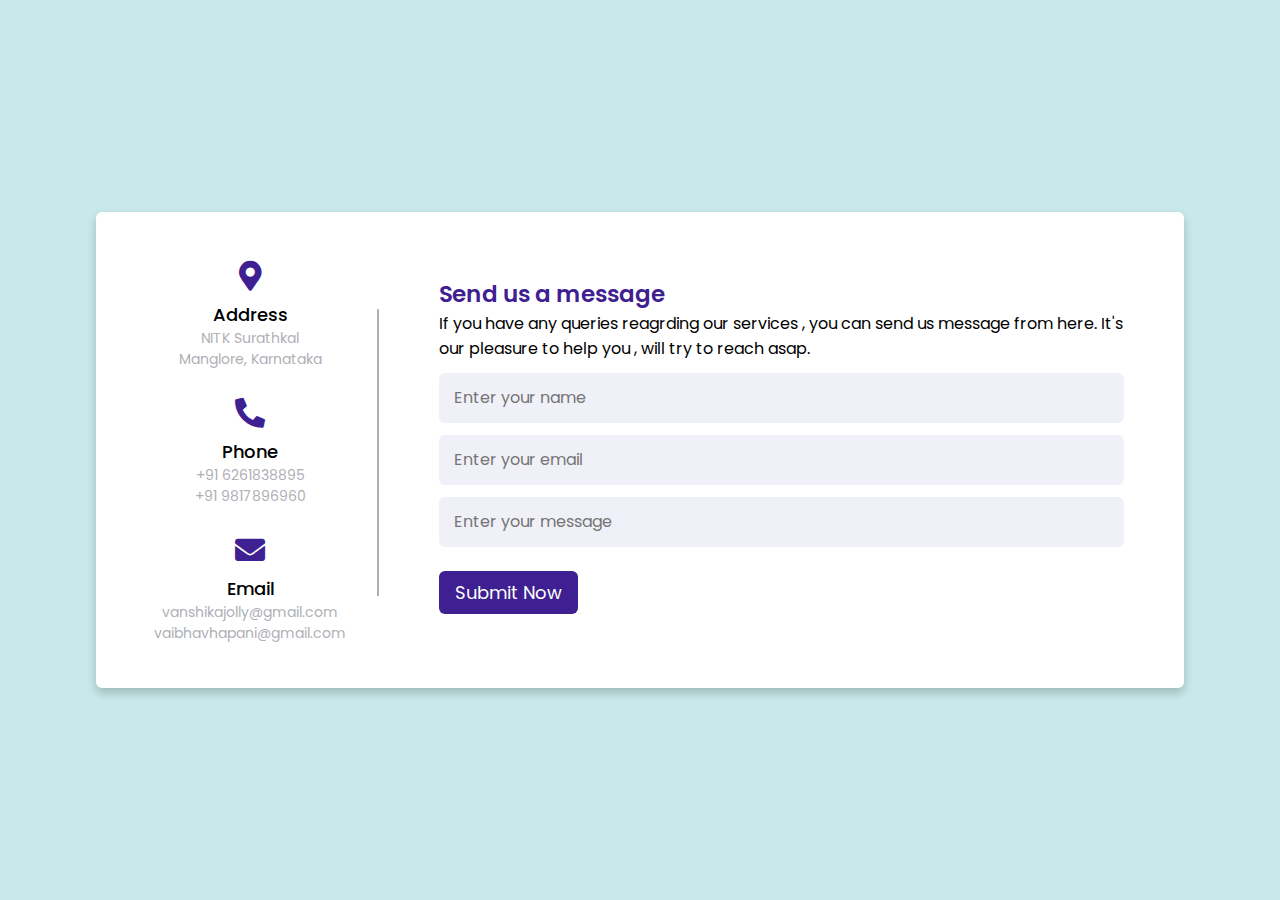
<file: contact.html>
<!DOCTYPE html>
<html lang="en" dir="ltr">
  <head>
    <meta charset="UTF-8">
    <title> Contact Us Form</title>
    <link rel="stylesheet" href="contact.css">
    <link rel="stylesheet" href="https://cdnjs.cloudflare.com/ajax/libs/font-awesome/5.15.2/css/all.min.css"/>
     <meta name="viewport" content="width=device-width, initial-scale=1.0">
   </head>
<body>
  <div class="container">
    <div class="content">
      <div class="left-side">
        <div class="address details">
          <i class="fas fa-map-marker-alt"></i>
          <div class="topic">Address</div>
          <div class="text-one">NITK Surathkal</div>
          <div class="text-two">Manglore, Karnataka</div>
        </div>
        <div class="phone details">
          <i class="fas fa-phone-alt"></i>
          <div class="topic">Phone</div>
          <div class="text-one">+91 6261838895</div>
          <div class="text-two">+91 9817896960</div>
        </div>
        <div class="email details">
          <i class="fas fa-envelope"></i>
          <div class="topic">Email</div>
          <div class="text-one">vanshikajolly@gmail.com</div>
          <div class="text-two">vaibhavhapani@gmail.com</div>
        </div>
      </div>
      <div class="right-side">
        <div class="topic-text">Send us a message</div>
        <p>If you have any queries reagrding our services , you can send us message from here. It's our pleasure to help you , will try to reach asap.</p>
      <form action="#">
        <div class="input-box">
          <input type="text" placeholder="Enter your name">
        </div>
        <div class="input-box">
          <input type="text" placeholder="Enter your email">
        </div>
        <div class="input-box">
          <input type="text" placeholder="Enter your message">
        </div>
        <div class="button">
          <input type="button" value="Submit Now" >
        </div>
      </form>
    </div>
    </div>
  </div>
</body>
</html>
</file>
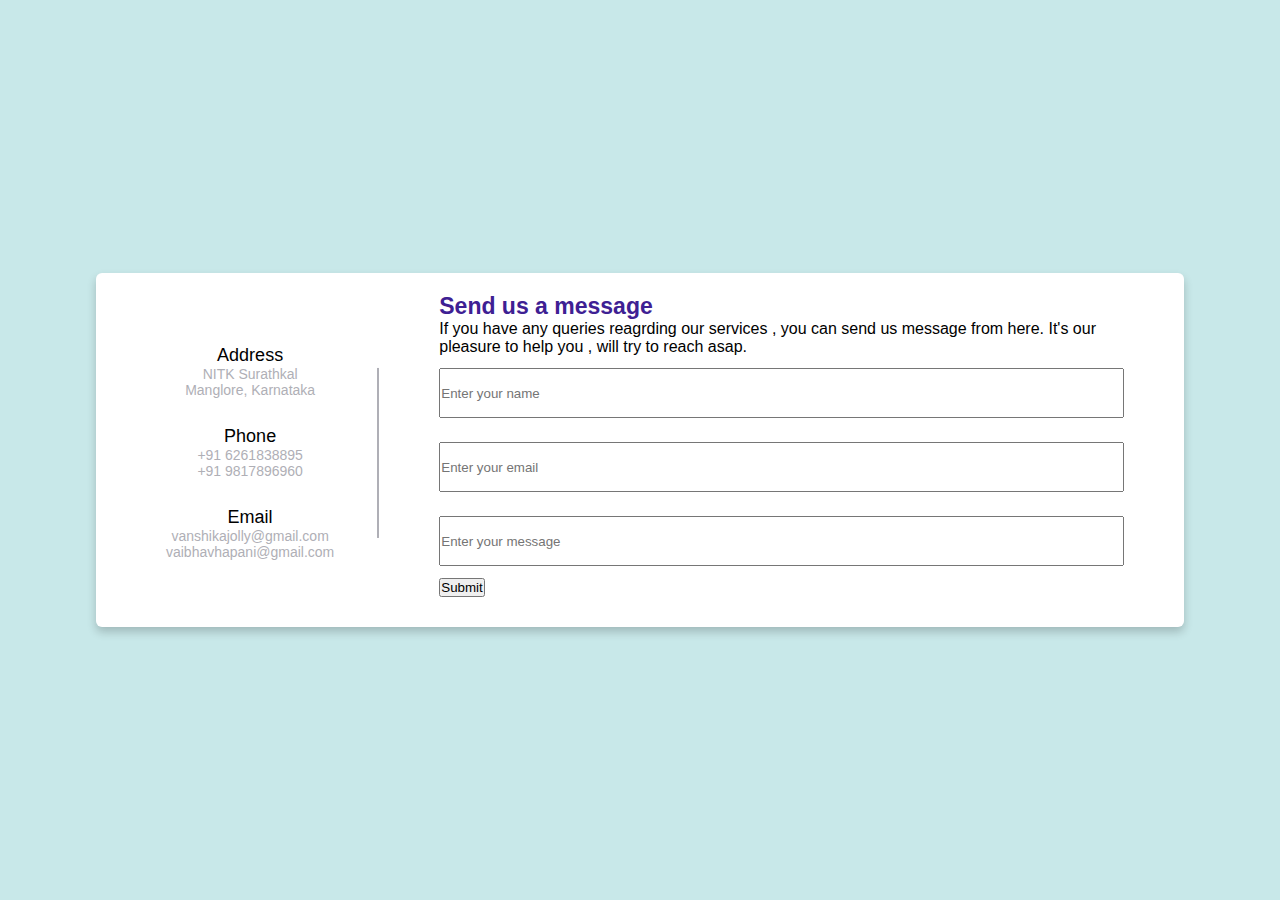
<file: contact_us/contact.html>
<!DOCTYPE html>
<html lang="en" dir="ltr">
  <head>
    <meta charset="UTF-8">
    <title> Contact Us Form</title>
    <link rel="stylesheet" href="contact.css">
    <!-- <link rel="stylesheet" href="https://cdnjs.cloudflare.com/ajax/libs/font-awesome/5.15.2/css/all.min.css"/> -->
     <meta name="viewport" content="width=device-width, initial-scale=1.0">
   </head>
<body>
  <div class="container">
    <div class="content">
      <div class="left-side">
        <div class="address details">
          <!-- <i class="fas fa-map-marker-alt"></i> -->
          <div class="topic">Address</div>
          <div class="text-one">NITK Surathkal</div>
          <div class="text-two">Manglore, Karnataka</div>
        </div>
        <div class="phone details">
          <!-- <i class="fas fa-phone-alt"></i> -->
          <div class="topic">Phone</div>
          <div class="text-one">+91 6261838895</div>
          <div class="text-two">+91 9817896960</div>
        </div>
        <div class="email details">
          <!-- <i class="fas fa-envelope"></i> -->
          <div class="topic">Email</div>
          <div class="text-one">vanshikajolly@gmail.com</div>
          <div class="text-two">vaibhavhapani@gmail.com</div>
        </div>
      </div>
      <div class="right-side">
        <div class="topic-text">Send us a message</div>
        <p>If you have any queries reagrding our services , you can send us message from here. It's our pleasure to help you , will try to reach asap.</p>
      <form action="#" class="form-group" id="postData" name="contact-form" >
        <input type="text" name="name" id="postName" class="input-box" placeholder="Enter your name">
        <input type="text" name="email"id="postEmail" class="input-box" placeholder="Enter your email">
        <input type="text" name="message" id="postMessage" class="input-box" placeholder="Enter your message">
        <button class="btn btn-dark" type="submit" onclick="func()">Submit</button>

      </form>
    </div>
    <div id="postResponse"></div> 
    </div>
    <script src="./script.js"></script>
  </div>
</body>
</html>
</file>
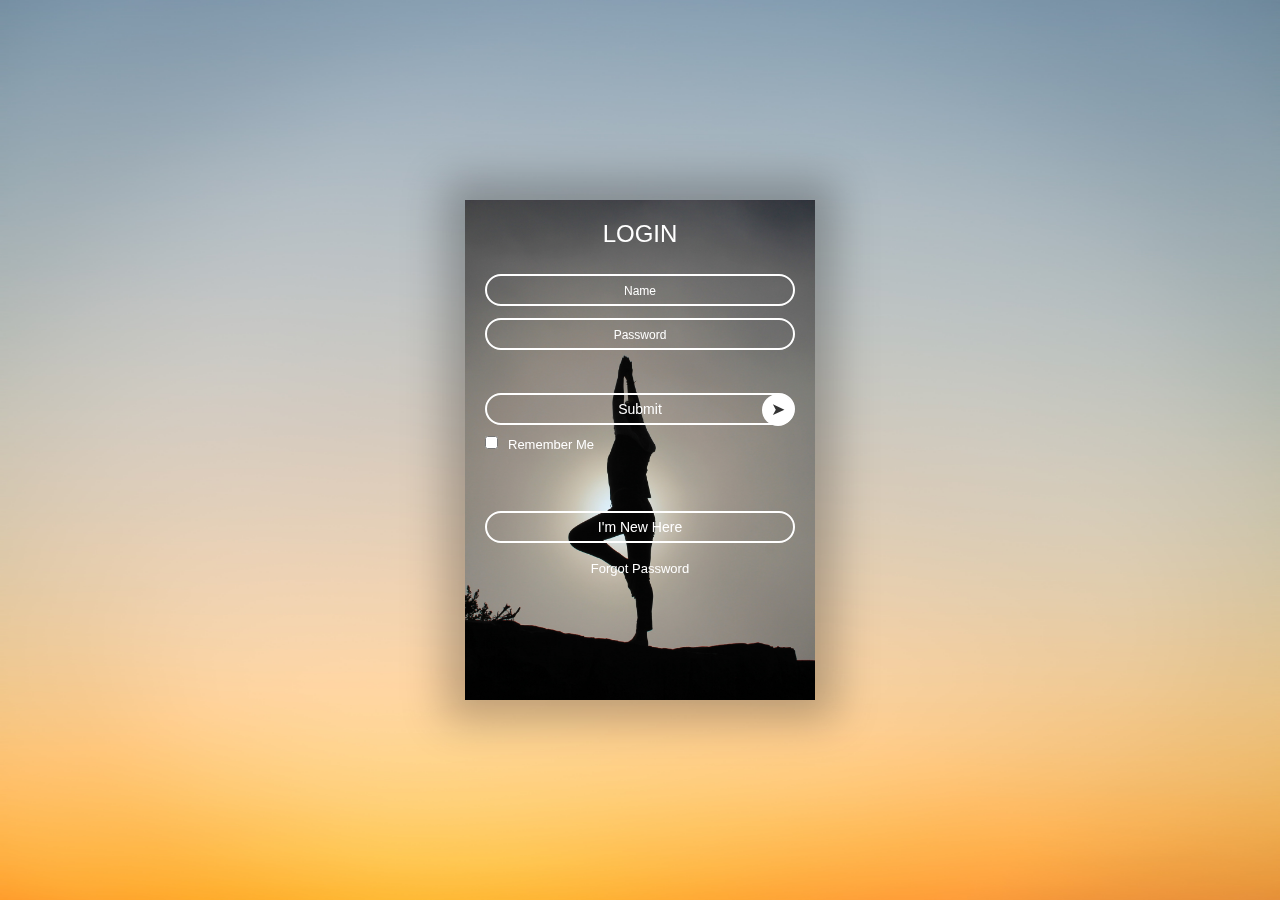
<file: login backend/login.html>
<!DOCTYPE html>
<html lang="en">
<head>
   <link rel="stylesheet" href="login.css">
    <title>Login/Sign up</title>
</head>
<body>
    <div class="container">
        <div class="card">
            <div class="inner-box" id="card">
                <div class="card-front">
                    <h2>LOGIN</h2>
                    <form class="form-group" id="formData">
                        <input type="name" name ="name" id="name" class="input-box" placeholder="Name" required>
                        <input type="Password" name="password" class="input-box" placeholder="Password" required>
                        <button type="submit" class="submit-btn">Submit</button>
                        <input type="checkbox"><span>Remember Me</span>
                    </form>
                    <button type="button" class="btn" onclick="openSignUp()">I'm New Here</button>
                    <a href="">Forgot Password</a>
                </div>
                <br>
                <ul class="list-group" id="output"></ul>

                <div class="card-back">
                    <h2>SignUp</h2>
                    <form id="postData">
                        <input type="text" name="name" id="postName" class="input-box" placeholder="Name" required>
                        <input type="email" class="input-box" name="email" id="postEmail" placeholder="Email Id" required>
                        <input type="Password" class="input-box" name="password" id="postPassword" placeholder="Password" required>
                        <button type="submit" class="submit-btn">submit</button>
                        <input type="checkbox"><span>Remember Me</span>
                    </form>
                    <button type="button" class="btn" onclick="openLOGIN()">I've an accoount</button>
                    <a href="">Forgot Password</a>
                </div>
                <br>
                <div id="postResponse"></div>
            </div>
            <script src="./script.js"></script>
        </div>

    </div>
</body>
</html>
</file>
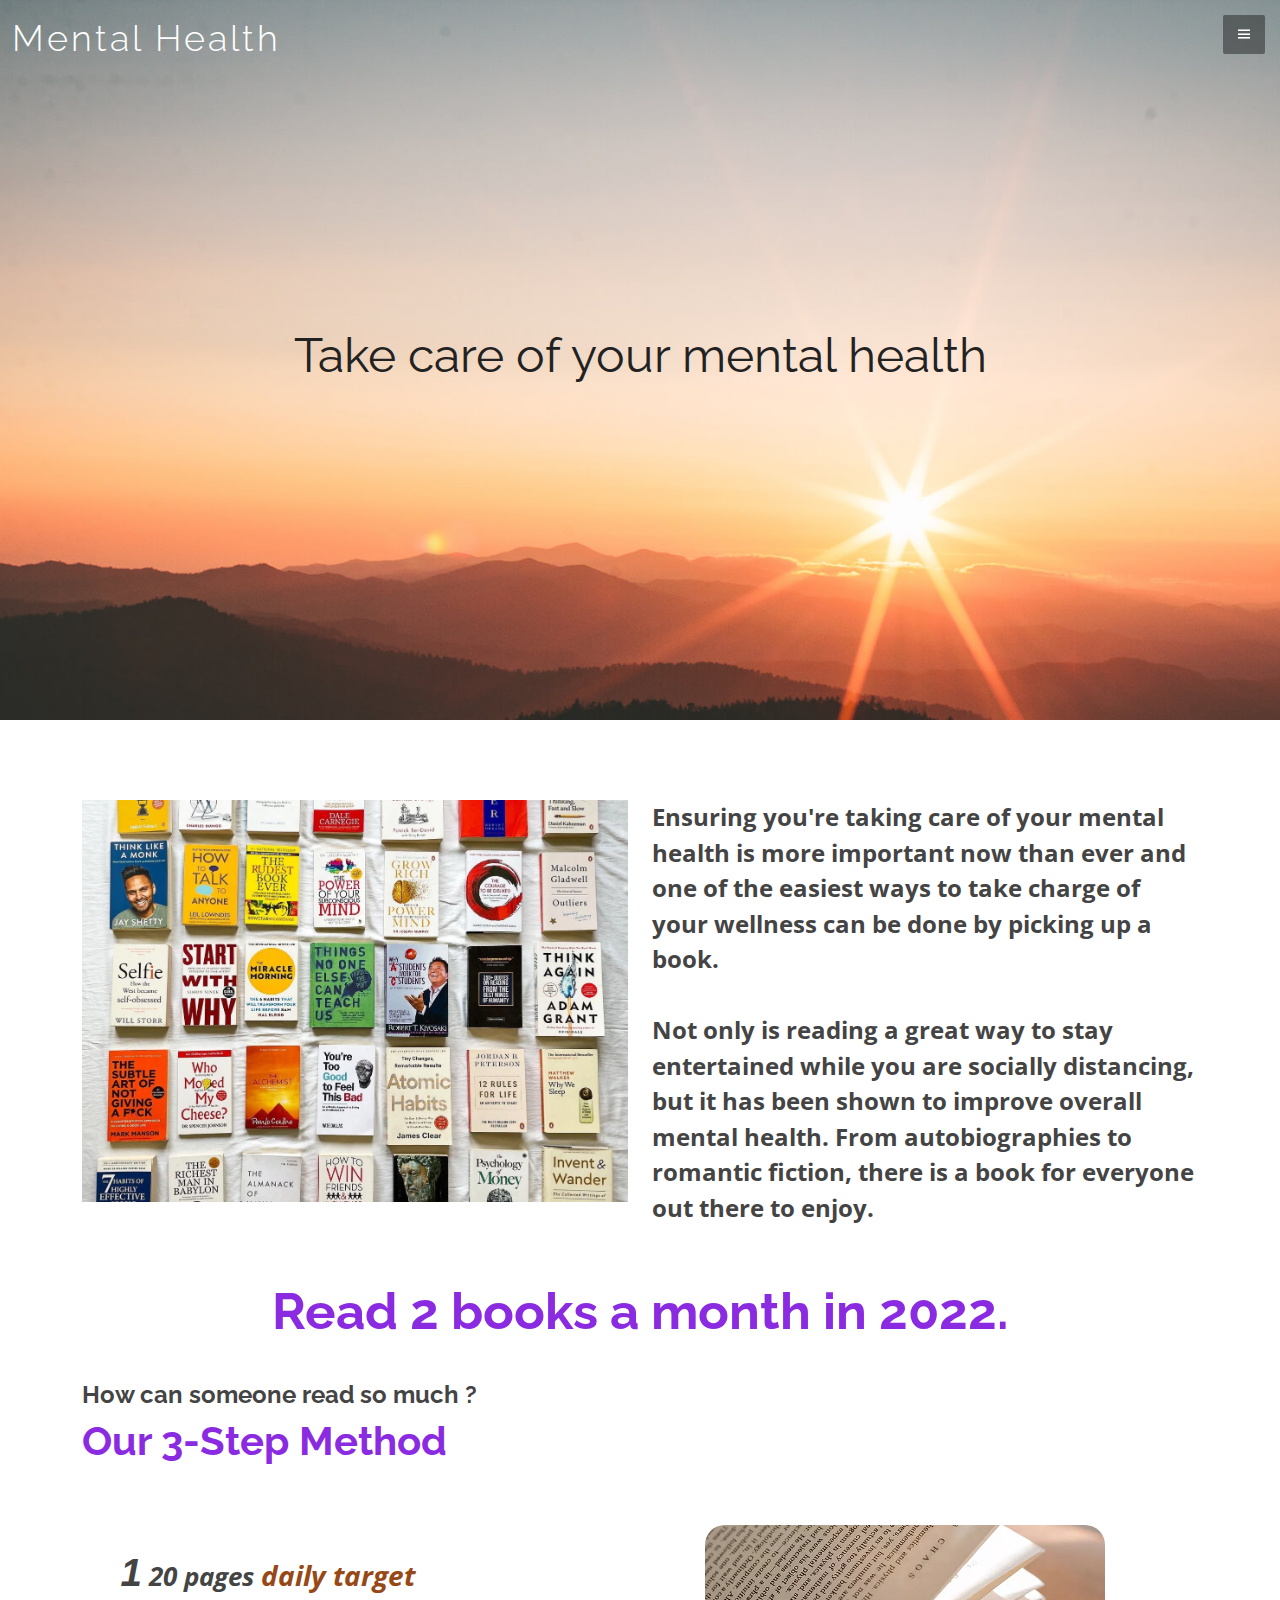
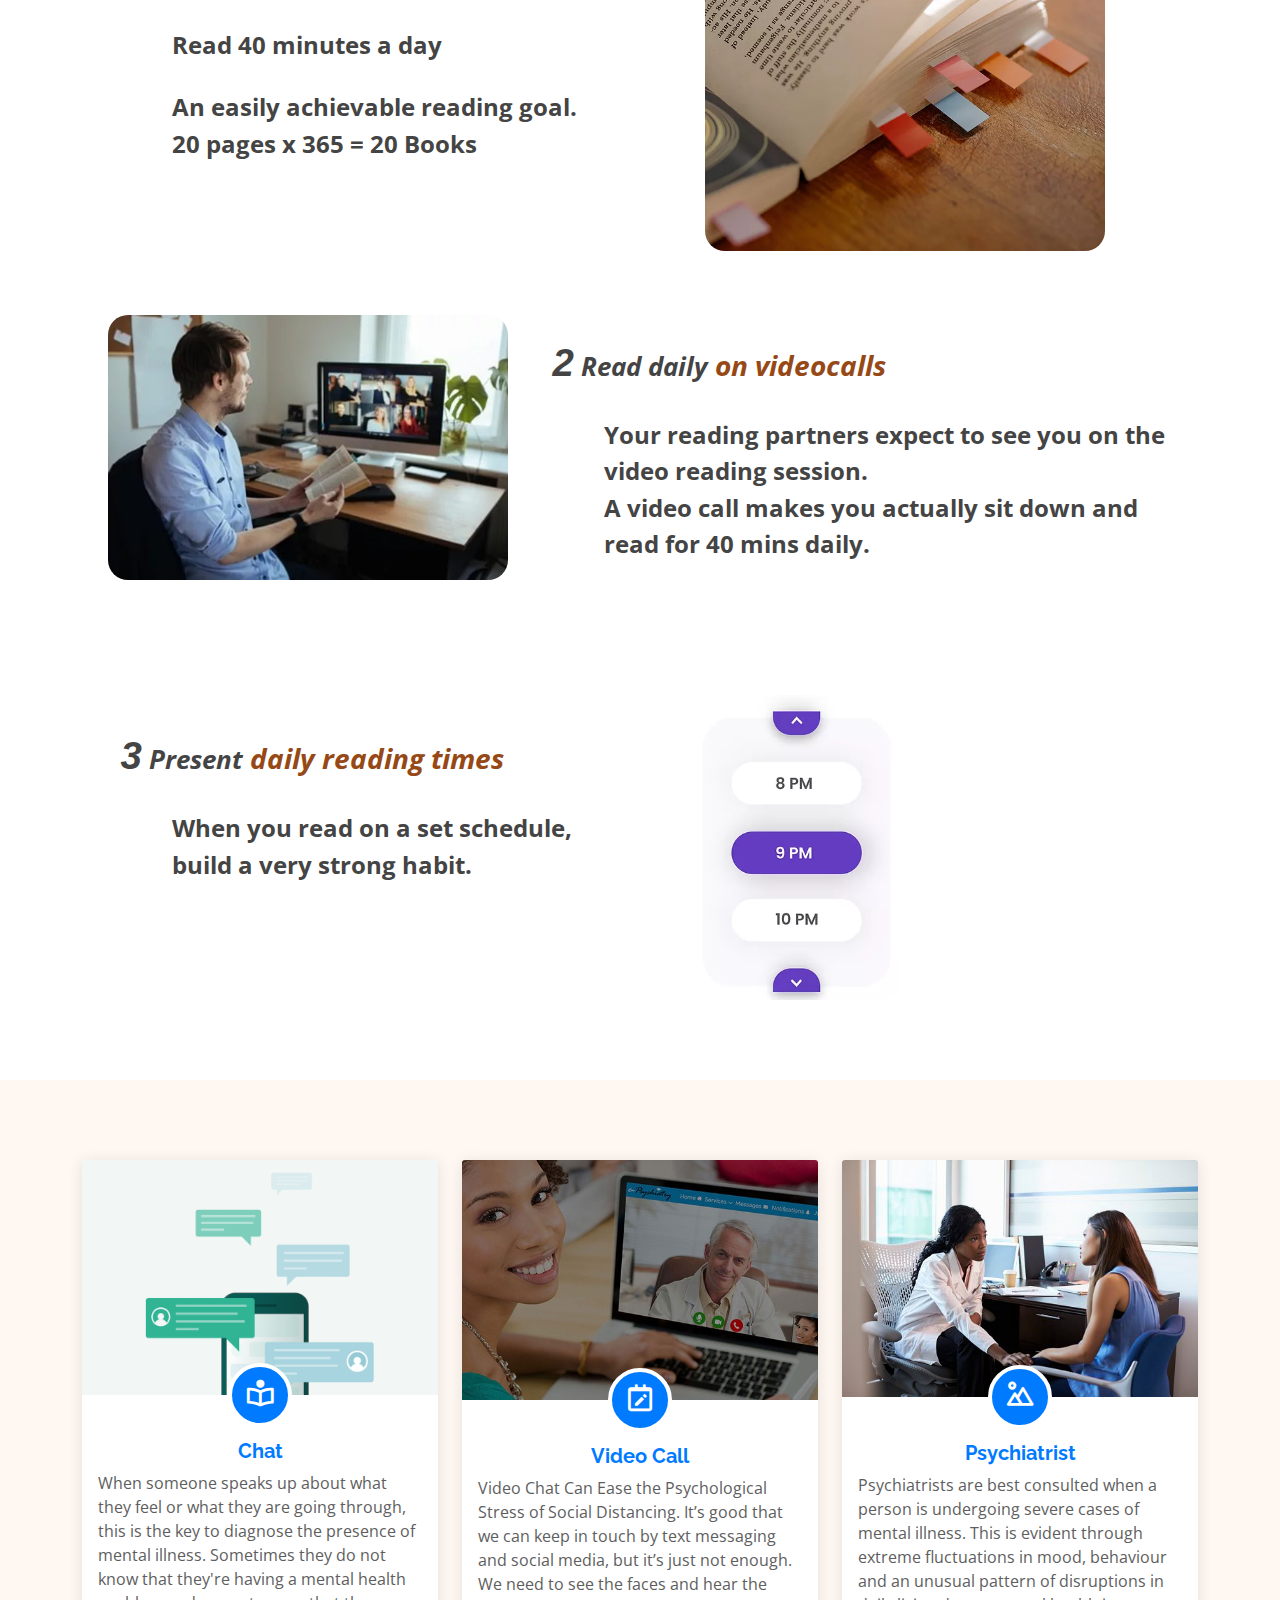
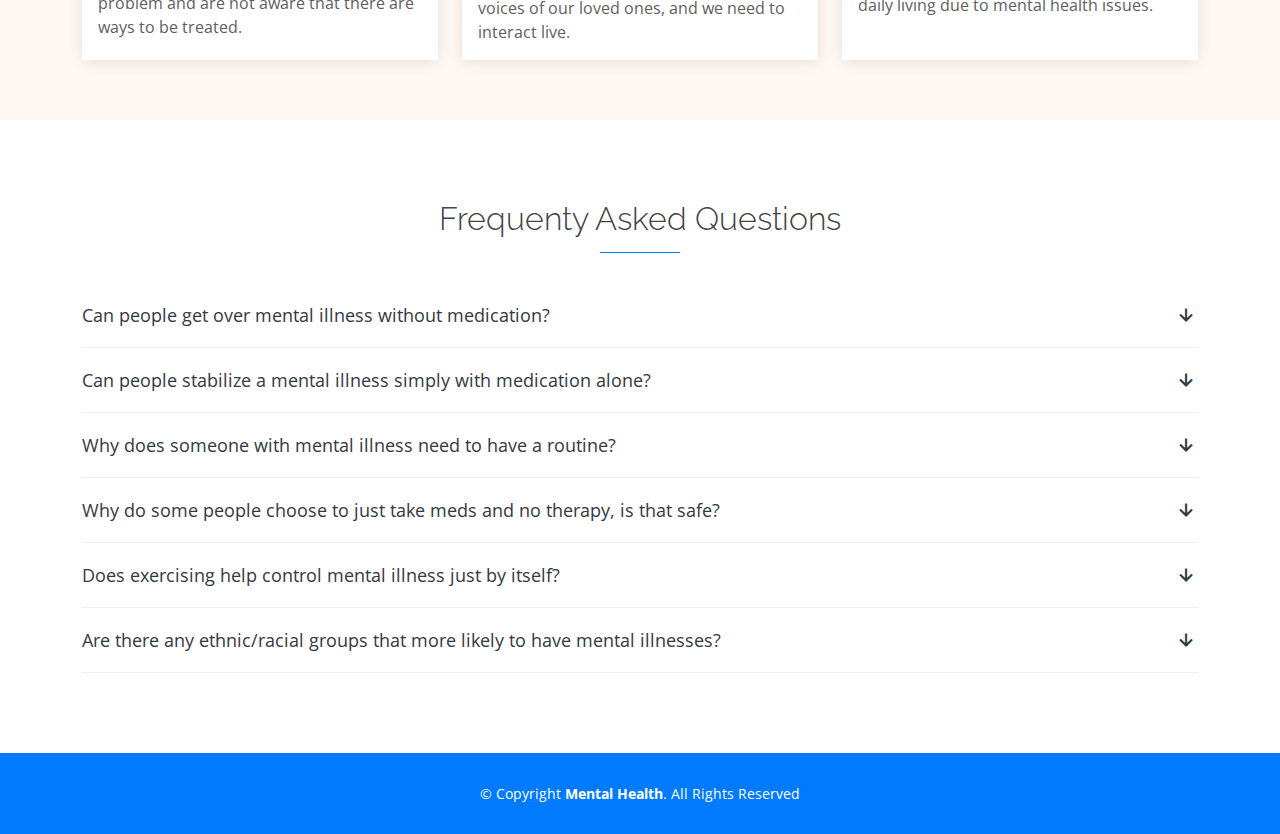
<file: mental health/mental.html>
<!DOCTYPE html>
<html lang="en">

<head>
  <meta charset="utf-8">
  <meta content="width=device-width, initial-scale=1.0" name="viewport">

  <title>Mental Health</title>
  <meta content="" name="description">
  <meta content="" name="keywords">

  <!-- Favicons -->
  <link href="assets/img/favicon.png" rel="icon">
  <link href="assets/img/apple-touch-icon.png" rel="apple-touch-icon">

  <!-- Google Fonts -->
  <link
    href="https://fonts.googleapis.com/css?family=Open+Sans:300,300i,400,400i,600,600i,700,700i|Raleway:300,300i,400,400i,600,600i,700,700i"
    rel="stylesheet">

  <!-- Vendor CSS Files -->
  <link href="vendor/bootstrap/css/bootstrap.min.css" rel="stylesheet">
  <link href="vendor/boxicons/css/boxicons.min.css" rel="stylesheet">

  <!-- Template Main CSS File -->
  <link href="mental_style.css" rel="stylesheet">

</head>

<body>

  <header id="header">
    <div class="container-fluid">

      <div class="logo">
        <h1><a href="mental.html">Mental Health</a></h1>
      </div>

      <button type="button" class="nav-toggle"><i class="bx bx-menu"></i></button>
      <nav class="nav-menu">
        <ul>
          <li class="active"><a href="#header" class="scrollto">Home</a></li>
          <li><a href="#about" class="scrollto">About</a></li>
          <li class="drop-down"><a href="">Read</a>
            <ul>
              <li><a href="#first_rule">Rule 1</a></li>
              <li><a href="#second_rule">Rule 2</a></li>
              <li><a href="#third_rule">Rule 3</a></li>
            </ul>
          </li>
          <li class="drop-down"><a href="#">Interact</a>
            <ul>
              <li><a href="#chat">Chat</a></li>
              <li><a href="#videocall">Video call</a></li>
              <li><a href="#Psychiatrist">Psychiatrist</a></li>
            </ul>
          </li>
          <li><a href="#faq" class="scrollto">FAQ</a></li>
        </ul>
      </nav>

    </div>
  </header>


  <section id="hero">
    <div class="hero-container">
      <h1>Take care of your mental health</h1>
    </div>
  </section>

  <main id="main">

    <section id="about" class="about">
      <div class="container">

        <div class="row">
          <div class="col-lg-6">
            <img src="images/book photo.png" class="img-fluid" alt="">
          </div>
          <div class="col-lg-6 pt-4 pt-lg-0">
            <p class="intro">Ensuring you&apos;re taking care of your mental health is more important now than ever and
              one of the easiest
              ways to take charge of your wellness can be done by picking up a book. <br> <br> Not only is reading a
              great way to stay entertained while you are socially distancing, but it has been
              shown to improve overall mental health. From autobiographies to romantic fiction, there is a book for
              everyone out there to enjoy.</p>
          </div>
          <h1 id="read_2_books">Read 2 books a month in 2022.</h1>
          <h4><b>How can someone read so much ?</b></h4>
          <h1 id="method">Our 3-Step Method</h1>
          <div id="first_rule" class="first_rule">
            <div class="first_">
              <p class="fst_italic"><span class="rules">1</span> 20 pages <span class="rule">daily target</span></p>
              <p class="para">Read 40 minutes a day</p>
              <p class="para">An easily achievable reading goal.<br>20 pages x 365 = 20 Books</p>
            </div>
            <img src="images/parts-of-a-book.webp" alt="parts of a book">
          </div>
          <div id="second_rule" class="second_rule">
            <div class="second"><img src="images/read_on_videocalls.webp" alt="read on videocalls"> </div>
            <div class="second_2">
              <p class="fst_italic"> <span class="rules">2</span> Read daily <span class="rule">on videocalls</span></p>
              <p class="para">Your reading partners expect to see you on the video reading session.<br> A video call
                makes you actually sit down and read for 40 mins daily.</p>
            </div>
          </div>
          <div id="third_rule" class="third_rule">
            <div class="third">
              <p class="fst_italic"> <span class="rules">3</span> Present <span class="rule"> daily reading times</span>
              </p>
              <p class="para">When you read on a set schedule,<br> build a very strong habit. </p>
            </div>
            <img src="images/reading_time.webp" alt="reading times">
          </div>
        </div>

      </div>
    </section>

    <!-- ======= Why Us Section ======= -->
    <section id="why-us" class="why-us section-bg">
      <div class="container">

        <div class="row">
          <div class="col-lg-4 col-md-6 d-flex align-items-stretch">
            <div id="chat" class="card">
              <img src="images/live-chat-benefits.png" class="card-img-top" alt="...">
              <div class="card-icon">
                <i class="bx bx-book-reader"></i>
              </div>
              <div class="card-body">
                <h5 class="card-title"><a href="">Chat</a></h5>
                <p class="card-text">When someone speaks up about what they feel or what they are going through, this is
                  the key to diagnose the presence of mental illness. Sometimes they do not know that they're having a
                  mental health problem and are not aware that there are ways to be treated. </p>
              </div>
            </div>
          </div>
          <div class="col-lg-4 col-md-6 d-flex align-items-stretch">
            <div id="videocall" class="card">
              <img src="images/videocall.jpg" class="card-img-top" alt="...">
              <div class="card-icon">
                <i class="bx bx-calendar-edit"></i>
              </div>
              <div class="card-body">
                <h5 class="card-title"><a href="">Video Call</a></h5>
                <p class="card-text">Video Chat Can Ease the Psychological Stress of Social Distancing. It’s good that
                  we can keep in touch by text messaging and social media, but it’s just not enough. We need to see the
                  faces and hear the voices of our loved ones, and we need to interact live. </p>
              </div>
            </div>
          </div>
          <div class="col-lg-4 col-md-6 d-flex align-items-stretch">
            <div id="Psychiatrist" class="card">
              <img src="images/Psychiatrist.jpeg" class="card-img-top" alt="...">
              <div class="card-icon">
                <i class="bx bx-landscape"></i>
              </div>
              <div class="card-body">
                <h5 class="card-title"><a href="">Psychiatrist</a></h5>
                <p class="card-text">Psychiatrists are best consulted when a person is undergoing severe cases of mental
                  illness. This is evident through extreme fluctuations in mood, behaviour and an unusual pattern of
                  disruptions in daily living due to mental health issues. </p>
              </div>
            </div>
          </div>
        </div>

      </div>
    </section>

    <!-- FAQ Section-->
    <section id="faq" class="faq">
      <div class="container">

        <div class="section-title">
          <h2>Frequenty Asked Questions</h2>
        </div>

        <ul class="faq-list">

          <li>
            <a data-bs-toggle="collapse" class="collapsed" data-bs-target="#faq1">Can people get over mental illness
              without medication?<i class="bx bx-down-arrow-alt icon-show"></i><i class="bx bx-x icon-close"></i></a>
            <div id="faq1" class="collapse" data-bs-parent=".faq-list">
              <p>Health care professionals have differing opinions on the effectiveness of medication to treat mental
                illness. There are treatment facilities like The San Joaquin Psychotherapy Center,<span> <a
                    href="http://www.breggin.com/sjpc.html">www.breggin.com/sjpc.html</a></span>, and Golden State
                Psychological
                Health Center in San Francisco, <a href="http://www.gsphc.net">www.gsphc.net</a>, that advocate
                for
                medication-free treatment for many mental health illnesses. Mental illness is a medical illness. A
                person does not simply "get over" mental illness without some form of treatment. Mental illness is
                generally a lifelong, chronic medical illness that needs consistent treatment. </p>
            </div>
          </li>

          <li>
            <a data-bs-toggle="collapse" data-bs-target="#faq2" class="collapsed">Can people stabilize a mental illness
              simply with medication alone? <i class="bx bx-down-arrow-alt icon-show"></i><i
                class="bx bx-x icon-close"></i></a>
            <div id="faq2" class="collapse" data-bs-parent=".faq-list">
              <p>Though medications can often aid in the treatment of mental illness, it is unlikely that taking
                medication as the sole form of treatment will be effective in "getting over" or stabilizing one's mental
                illness. Professionals generally recommend therapy along with medications to manage mental illness most
                effectively. </p>
              <p>People who suffer the mental illness of severe depression may put pressure on themselves to just "get
                over" return to active participation again, but like other mental illnesses, it takes therapy and
                sometimes medication to stabilize.</p>
            </div>
          </li>

          <li>
            <a data-bs-toggle="collapse" data-bs-target="#faq3" class="collapsed">Why does someone with mental illness
              need to have a routine? <i class="bx bx-down-arrow-alt icon-show"></i><i
                class="bx bx-x icon-close"></i></a>
            <div id="faq3" class="collapse" data-bs-parent=".faq-list">
              <p>Mental illness can often disrupt a person's life by hindering that person's ability to focus on and
                complete tasks that they otherwise would be able to complete. Establishing a productive daily routine
                can help to normalize that person's daily life and having a routine most often contributes to increased
                life satisfaction that comes with personal accomplishment (in the human population as a whole, not just
                those living with mental illness). </p>
            </div>
          </li>

          <li>
            <a data-bs-toggle="collapse" data-bs-target="#faq4" class="collapsed">Why do some people choose to just take
              meds and no therapy, is that safe?<i class="bx bx-down-arrow-alt icon-show"></i><i
                class="bx bx-x icon-close"></i></a>
            <div id="faq4" class="collapse" data-bs-parent=".faq-list">
              <p>
                The decision to take prescription medication is one that every individual must make for his or herself.
                Some people do not feel comfortable divulging information to doctors or others living with mental
                illness in a therapy environment so they choose to rely solely on medication to combat the disturbances
                in their lives caused by mental illness. The question of whether it is safe to take prescription
                medication without partaking in therapy can best be answered by stating that it might be less effective
                to take medication without the benefit of therapy, but it does not seem to have been proven to be
                unsafe.
              </p>
            </div>
          </li>

          <li>
            <a data-bs-toggle="collapse" data-bs-target="#faq5" class="collapsed">Does exercising help control mental
              illness just by itself?<i class="bx bx-down-arrow-alt icon-show"></i><i
                class="bx bx-x icon-close"></i></a>
            <div id="faq5" class="collapse" data-bs-parent=".faq-list">
              <p>
                By itself, exercise is unlikely to control many types of mental illness. Many health care professionals
                think that physical exercise has a positive effect on depression, anxiety, and other mental illnesses,
                though all caution that more clinical research must be done on the subject. There does seem to be a
                large section of the medical community that believes physical exercise, in conjunction with therapy and
                prescription medication, is very beneficial to persons living with mental illnesses, as it is for all
                people
              </p>
            </div>
          </li>

          <li>
            <a data-bs-toggle="collapse" data-bs-target="#faq6" class="collapsed">Are there any ethnic/racial groups
              that more likely to have mental illnesses?<i class="bx bx-down-arrow-alt icon-show"></i><i
                class="bx bx-x icon-close"></i></a>
            <div id="faq6" class="collapse" data-bs-parent=".faq-list">
              <p>
                The types of mental illness and the percentage of the population with each illness is the same across
                cultures. Cultures vary in how mental illness is stigmatized, beliefs about the cause of mental illness,
                and response to different treatments. Mental Health professionals from many different fields differ in
                their opinions on this and related questions. One argument is that people with lower economic and social
                status (not ethnicity) are possibly more likely to develop mental illness due to the barriers to
                advancement implicit in those groups' social stature.
              </p>
            </div>
          </li>

        </ul>

      </div>
    </section>

  </main>

  <footer id="footer">
    <div class="container">
      <div class="copyright">
        &copy; Copyright <strong><span>Mental Health</span></strong>. All Rights Reserved
      </div>
    </div>
  </footer>

  <!-- Vendor JS Files -->
  <script src="vendor/bootstrap/js/bootstrap.bundle.min.js"></script>
  <script src="vendor/php-email-form/validate.js"></script>

  <!-- Template Main JS File -->
  <script src="main.js"></script>

</body>

</html>
</file>
<file: contact.css>
/* Google Font CDN Link */
@import url('https://fonts.googleapis.com/css2?family=Poppins:wght@200;300;400;500;600;700&display=swap');
*{
  margin: 0;
  padding: 0;
  box-sizing: border-box;
  font-family: "Poppins" , sans-serif;
}
body{
  min-height: 100vh;
  width: 100%;
  background: #c8e8e9;
  display: flex;
  align-items: center;
  justify-content: center;
}
.container{
  width: 85%;
  background: #fff;
  border-radius: 6px;
  padding: 20px 60px 30px 40px;
  box-shadow: 0 5px 10px rgba(0, 0, 0, 0.2);
}
.container .content{
  display: flex;
  align-items: center;
  justify-content: space-between;
}
.container .content .left-side{
  width: 25%;
  height: 100%;
  display: flex;
  flex-direction: column;
  align-items: center;
  justify-content: center;
  margin-top: 15px;
  position: relative;
}
.content .left-side::before{
  content: '';
  position: absolute;
  height: 70%;
  width: 2px;
  right: -15px;
  top: 50%;
  transform: translateY(-50%);
  background: #afafb6;
}
.content .left-side .details{
  margin: 14px;
  text-align: center;
}
.content .left-side .details i{
  font-size: 30px;
  color: #3e2093;
  margin-bottom: 10px;
}
.content .left-side .details .topic{
  font-size: 18px;
  font-weight: 500;
}
.content .left-side .details .text-one,
.content .left-side .details .text-two{
  font-size: 14px;
  color: #afafb6;
}
.container .content .right-side{
  width: 75%;
  margin-left: 75px;
}
.content .right-side .topic-text{
  font-size: 23px;
  font-weight: 600;
  color: #3e2093;
}
.right-side .input-box{
  height: 50px;
  width: 100%;
  margin: 12px 0;
}
.right-side .input-box input,
.right-side .input-box textarea{
  height: 100%;
  width: 100%;
  border: none;
  outline: none;
  font-size: 16px;
  background: #F0F1F8;
  border-radius: 6px;
  padding: 0 15px;
  resize: none;
}
.right-side .message-box{
  min-height: 110px;
}
.right-side .input-box textarea{
  padding-top: 6px;
}
.right-side .button{
  display: inline-block;
  margin-top: 12px;
}
.right-side .button input[type="button"]{
  color: #fff;
  font-size: 18px;
  outline: none;
  border: none;
  padding: 8px 16px;
  border-radius: 6px;
  background: #3e2093;
  cursor: pointer;
  transition: all 0.3s ease;
}
.button input[type="button"]:hover{
  background: #5029bc;
}

@media (max-width: 950px) {
  .container{
    width: 90%;
    padding: 30px 40px 40px 35px ;
  }
  .container .content .right-side{
   width: 75%;
   margin-left: 55px;
}
}
@media (max-width: 820px) {
  .container{
    margin: 40px 0;
    height: 100%;
  }
  .container .content{
    flex-direction: column-reverse;
  }
 .container .content .left-side{
   width: 100%;
   flex-direction: row;
   margin-top: 40px;
   justify-content: center;
   flex-wrap: wrap;
 }
 .container .content .left-side::before{
   display: none;
 }
 .container .content .right-side{
   width: 100%;
   margin-left: 0;
 }
}
</file>
<file: contact_us/contact.css>
/* Google Font CDN Link */
/* @import url('https://fonts.googleapis.com/css2?family=Poppins:wght@200;300;400;500;600;700&display=swap'); */
*{
  margin: 0;
  padding: 0;
  box-sizing: border-box;
  font-family: "Poppins" , sans-serif;
}
body{
  min-height: 100vh;
  width: 100%;
  background: #c8e8e9;
  display: flex;
  align-items: center;
  justify-content: center;
}
.container{
  width: 85%;
  background: #fff;
  border-radius: 6px;
  padding: 20px 60px 30px 40px;
  box-shadow: 0 5px 10px rgba(0, 0, 0, 0.2);
}
.container .content{
  display: flex;
  align-items: center;
  justify-content: space-between;
}
.container .content .left-side{
  width: 25%;
  height: 100%;
  display: flex;
  flex-direction: column;
  align-items: center;
  justify-content: center;
  margin-top: 15px;
  position: relative;
}
.content .left-side::before{
  content: '';
  position: absolute;
  height: 70%;
  width: 2px;
  right: -15px;
  top: 50%;
  transform: translateY(-50%);
  background: #afafb6;
}
.content .left-side .details{
  margin: 14px;
  text-align: center;
}
.content .left-side .details i{
  font-size: 30px;
  color: #3e2093;
  margin-bottom: 10px;
}
.content .left-side .details .topic{
  font-size: 18px;
  font-weight: 500;
}
.content .left-side .details .text-one,
.content .left-side .details .text-two{
  font-size: 14px;
  color: #afafb6;
}
.container .content .right-side{
  width: 75%;
  margin-left: 75px;
}
.content .right-side .topic-text{
  font-size: 23px;
  font-weight: 600;
  color: #3e2093;
}
.right-side .input-box{
  height: 50px;
  width: 100%;
  margin: 12px 0;
}
.right-side .input-box input,
.right-side .input-box textarea{
  height: 100%;
  width: 100%;
  border: none;
  outline: none;
  font-size: 16px;
  background: #F0F1F8;
  border-radius: 6px;
  padding: 0 15px;
  resize: none;
}
.right-side .message-box{
  min-height: 110px;
}
.right-side .input-box textarea{
  padding-top: 6px;
}
.right-side .button{
  display: inline-block;
  margin-top: 12px;
}
.right-side .button input[type="button"]{
  color: #fff;
  font-size: 18px;
  outline: none;
  border: none;
  padding: 8px 16px;
  border-radius: 6px;
  background: #3e2093;
  cursor: pointer;
  transition: all 0.3s ease;
}
.button input[type="button"]:hover{
  background: #5029bc;
}

@media (max-width: 950px) {
  .container{
    width: 90%;
    padding: 30px 40px 40px 35px ;
  }
  .container .content .right-side{
   width: 75%;
   margin-left: 55px;
}
}
@media (max-width: 820px) {
  .container{
    margin: 40px 0;
    height: 100%;
  }
  .container .content{
    flex-direction: column-reverse;
  }
 .container .content .left-side{
   width: 100%;
   flex-direction: row;
   margin-top: 40px;
   justify-content: center;
   flex-wrap: wrap;
 }
 .container .content .left-side::before{
   display: none;
 }
 .container .content .right-side{
   width: 100%;
   margin-left: 0;
 }
}
</file>
<file: login backend/login.css>
*{
    margin: 0;
    padding: 0;
}
.container{
    width: 100%;
    height: 100vh;
    font-family: sans-serif;
    /* background: rgb(0,122,255,1); */
    background-image: url(/cesar-couto-27HiryxnHJk-unsplash.jpg);
    opacity: 1.9;
    background-repeat: no-repeat;
    background-size: 100% 100%;
    color: #fff;
    display: flex;
    align-items: center;
    justify-content: center;
}
.card{
    width: 350px;
    height: 500px;
    box-shadow: 0 0 40px 20px rgba(0,0,0,0.26);
    perspective: 1000px;

}
.inner-box{
    position: relative;
    width: 100%;
    height: 100%;
    transform-style: preserve-3d;  
    transition: transform 1s; 
}
.card-front, .card-back{
    position: absolute;
    width: 100%;
    height: 100%;
    background-position: center;
    background-size: cover;
    background-image:url(/patrick-hendry-w5SgojGZooI-unsplash.jpg);
    opacity: 1.0;
    padding: 20px;
    box-sizing: border-box;
    backface-visibility: hidden;
}
.card-back{
    transform: rotateY(180deg);
}
.card h2{
    font-weight: normal;
    font-size: 24px;
    text-align: center;
    margin-bottom: 20px;
}
.input-box{
    width: 100%;
    background: transparent;
    border: 2px solid #fff;
    margin: 6px 0;
    height: 32px;
    border-radius: 20px;
    padding: 0 10px;
    font-size: 14px;
    box-sizing: border-box;
    outline: none;
    text-align: center;
    color: #fff;
}
::placeholder{
    color: #fff;
    font-size: 12px;
}
button{
    width: 100%;
    background: transparent;
    border: 2px solid #fff;
    margin: 37px 0 10px;
    height: 32px;
    font-size: 14px;
    border-radius: 20px;
    padding: 0 10px;
    box-sizing: border-box;
    outline: none;
    color: #fff;
    cursor: pointer;
}
.submit-btn{
    position: relative;
}
.submit-btn::after{
    content: '\27a4';
    color: #333;
    line-height: 32px;
    font-size: 17px;
    height: 32px;
    width: 32px;
    border-radius: 50%;
    background: #fff;
    position: absolute;
    right: -1px;
    top: -1px;
}
span{
    font-size: 13px;
    margin-left: 10px;
}
 .card .btn{
     margin-top: 58px;
 }
 .card a{
     color:#fff;
     text-decoration: none;
     display: block;
     text-align: center;
     font-size: 13px;
     margin-top: 8px;
 }
</file>
<file: mental health/mental_style.css>
body {
  font-family: "Open Sans", sans-serif;
  color: #444444;
}

a {
  text-decoration: none;
  color:  rgba(0, 122, 255, 1);
}

a:hover {
  color:  rgb(89, 0, 255);
  text-decoration: none;
}

h1,
h2,
h3,
h4,
h5,
h6,
.font-primary {
  font-family: "Raleway", sans-serif;
}

/*--------------------------------------------------------------
# Header
--------------------------------------------------------------*/
#header {
  height: 80px;
  padding: 20px 0;
  z-index: 10;
  position: relative;
}
#header .logo h1 {
  font-size: 36px;
  margin: 0;
  padding: 0;
  line-height: 1;
  font-weight: 300;
  letter-spacing: 3px;
}
#header .logo h1 a,
#header .logo h1 a:hover {
  color: #fff;
  text-decoration: none;
}
#header .logo img {
  padding: 0;
  margin: 0;
  max-height: 40px;
}
@media (max-width: 768px) {
  #header .logo h1 {
    font-size: 28px;
    padding: 8px 0;
  }
}

/*--------------------------------------------------------------
# Navigation Menu
--------------------------------------------------------------*/
.nav-menu {
  position: fixed;
  top: 0;
  bottom: 0;
  z-index: 9999;
  overflow-y: auto;
  right: -260px;
  width: 260px;
  padding-top: 18px;
  background: rgba(34, 34, 34, 0.95);
  transition: 0.4s;
}
.nav-menu * {
  margin: 0;
  padding: 0;
  list-style: none;
}
.nav-menu a,
.nav-menu a:focus {
  display: block;
  position: relative;
  color: rgba(0, 122, 255, 1);
  padding: 10px 20px;
  font-weight: 500;
  transition: 0.3s;
}
.nav-menu a:hover,
.nav-menu .active > a,
.nav-menu li:hover > a {
  color: rgb(89, 0, 255);
  text-decoration: none;
}
.nav-menu .drop-down > a:after {
  content: "\ea27";
  font-family: "boxicons";
  padding-left: 10px;
  position: absolute;
  right: 15px;
}
.nav-menu .active.drop-down > a:after {
  content: "\ea27";
}
.nav-menu .drop-down > a {
  padding-right: 35px;
}
.nav-menu .drop-down ul {
  display: none;
  overflow: hidden;
}
.nav-menu ul.drop-down-active {
  display: block;
}
.nav-menu .drop-down li {
  padding-left: 20px;
}

.nav-menu-active {
  right: 0;
}

.nav-toggle {
  position: fixed;
  right: 15px;
  top: 15px;
  z-index: 9998;
  border: 0;
  background: rgba(34, 34, 34, 0.5);
  transition: all 0.4s;
  outline: none !important;
  line-height: 1;
  cursor: pointer;
  text-align: right;
  padding: 10px 12px;
  border-radius: 2px;
}
.nav-toggle i {
  color: #fff;
  font-size: 18px;
}

.nav-toggle-active {
  right: 275px;
}

/*--------------------------------------------------------------
# Navigation Menu
--------------------------------------------------------------*/
/**
* Desktop Navigation 
*/
.navbar {
  padding: 0;
}
.navbar ul {
  margin: 0;
  padding: 0;
  display: flex;
  list-style: none;
  align-items: center;
}
.navbar li {
  position: relative;
}
.navbar a,
.navbar a:focus {
  display: flex;
  align-items: center;
  justify-content: space-between;
  padding: 10px 0 10px 30px;
  font-family: "Raleway", sans-serif;
  font-size: 16px;
  font-weight: 700;
  color: #884922;
  white-space: nowrap;
  transition: 0.3s;
}
.navbar a i,
.navbar a:focus i {
  font-size: 12px;
  line-height: 0;
  margin-left: 5px;
}
.navbar a:hover,
.navbar .active,
.navbar .active:focus,
.navbar li:hover > a {
  color: #fd680e;
}
.navbar .getstarted,
.navbar .getstarted:focus {
  background: #fd680e;
  padding: 8px 20px;
  margin-left: 30px;
  border-radius: 4px;
  color: #fff;
}
.navbar .getstarted:hover,
.navbar .getstarted:focus:hover {
  color: #fff;
  background: #fd7827;
}
.navbar .dropdown ul {
  display: block;
  position: absolute;
  left: 14px;
  top: calc(100% + 30px);
  margin: 0;
  padding: 10px 0;
  z-index: 99;
  opacity: 0;
  visibility: hidden;
  background: #fff;
  box-shadow: 0px 0px 30px rgba(127, 137, 161, 0.25);
  transition: 0.3s;
  border-radius: 4px;
}
.navbar .dropdown ul li {
  min-width: 200px;
}
.navbar .dropdown ul a {
  padding: 10px 20px;
  font-size: 15px;
  text-transform: none;
  font-weight: 600;
}
.navbar .dropdown ul a i {
  font-size: 12px;
}
.navbar .dropdown ul a:hover,
.navbar .dropdown ul .active:hover,
.navbar .dropdown ul li:hover > a {
  color: #fd680e;
}
.navbar .dropdown:hover > ul {
  opacity: 1;
  top: 100%;
  visibility: visible;
}
.navbar .dropdown .dropdown ul {
  top: 0;
  left: calc(100% - 30px);
  visibility: hidden;
}
.navbar .dropdown .dropdown:hover > ul {
  opacity: 1;
  top: 0;
  left: 100%;
  visibility: visible;
}
@media (max-width: 1366px) {
  .navbar .dropdown .dropdown ul {
    left: -90%;
  }
  .navbar .dropdown .dropdown:hover > ul {
    left: -100%;
  }
}

/**
* Mobile Navigation 
*/
.mobile-nav-toggle {
  color: #743e1d;
  font-size: 28px;
  cursor: pointer;
  display: none;
  line-height: 0;
  transition: 0.5s;
}
.mobile-nav-toggle.bi-x {
  color: #fff;
}

@media (max-width: 991px) {
  .mobile-nav-toggle {
    display: block;
  }

  .navbar ul {
    display: none;
  }
}
.navbar-mobile {
  position: fixed;
  overflow: hidden;
  top: 0;
  right: 0;
  left: 0;
  bottom: 0;
  background: rgba(75, 40, 19, 0.9);
  transition: 0.3s;
}
.navbar-mobile .mobile-nav-toggle {
  position: absolute;
  top: 15px;
  right: 15px;
}
.navbar-mobile ul {
  display: block;
  position: absolute;
  top: 55px;
  right: 15px;
  bottom: 15px;
  left: 15px;
  padding: 10px 0;
  border-radius: 10px;
  background-color: #fff;
  overflow-y: auto;
  transition: 0.3s;
}
.navbar-mobile a,
.navbar-mobile a:hover {
  padding: 10px 20px;
  font-size: 15px;
  color: #743e1d;
}
.navbar-mobile a:hover,
.navbar-mobile .active,
.navbar-mobile li:hover > a {
  color: #fd680e;
}
.navbar-mobile .getstarted,
.navbar-mobile .getstarted:focus {
  margin: 15px;
}
.navbar-mobile .dropdown ul {
  position: static;
  display: none;
  margin: 10px 20px;
  padding: 10px 0;
  z-index: 99;
  opacity: 1;
  visibility: visible;
  background: #fff;
  box-shadow: 0px 0px 30px rgba(127, 137, 161, 0.25);
}
.navbar-mobile .dropdown ul li {
  min-width: 200px;
}
.navbar-mobile .dropdown ul a {
  padding: 10px 20px;
}
.navbar-mobile .dropdown ul a i {
  font-size: 12px;
}
.navbar-mobile .dropdown ul a:hover,
.navbar-mobile .dropdown ul .active:hover,
.navbar-mobile .dropdown ul li:hover > a {
  color: #fd680e;
}
.navbar-mobile .dropdown > .dropdown-active {
  display: block;
}

/*--------------------------------------------------------------
# Hero Section
--------------------------------------------------------------*/
#hero {
  width: 100%;
  height: 80vh;
  background: url("images/hero-bg.jpg") center center;
  background-size: cover;
  position: relative;
  margin-top: -80px;
  z-index: 9;
}
#hero .hero-container {
  position: absolute;
  bottom: 0;
  top: 0;
  left: 0;
  right: 0;
  display: flex;
  justify-content: center;
  align-items: center;
  flex-direction: column;
  text-align: center;
  padding: 0 15px;
}
#hero h1 {
  margin: 0 0 10px 0;
  font-size: 48px;
  font-weight: 400;
  line-height: 56px;
  line-height: 56px;
  color: #222;
}
#hero h2 {
  color: #333;
  margin-bottom: 30px;
  font-size: 24px;
}
#hero .php-email-form .error-message {
  display: none;
  color: #fff;
  background: #ed3c0d;
  text-align: center;
  padding: 15px;
  font-weight: 600;
}
#hero .php-email-form .sent-message {
  display: none;
  color: #fff;
  background: #18d26e;
  text-align: center;
  padding: 15px;
  font-weight: 600;
}
#hero .php-email-form .loading {
  display: none;
  background: rgba(255, 255, 255, 0.5);
  text-align: center;
  padding: 15px;
  border-radius: 50px;
}
#hero .php-email-form .loading:before {
  content: "";
  display: inline-block;
  border-radius: 50%;
  width: 24px;
  height: 24px;
  margin: 0 10px -6px 0;
  border: 3px solid #18d26e;
  border-top-color: #eee;
  -webkit-animation: animate-loading-notify 1s linear infinite;
  animation: animate-loading-notify 1s linear infinite;
}
@-webkit-keyframes animate-loading-notify {
  0% {
    transform: rotate(0deg);
  }
  100% {
    transform: rotate(360deg);
  }
}
@keyframes animate-loading-notify {
  0% {
    transform: rotate(0deg);
  }
  100% {
    transform: rotate(360deg);
  }
}
#hero .php-email-form input {
  border-radius: 50px;
  box-shadow: none;
  font-size: 14px;
  border: 0;
  padding: 0px 15px 2px 20px;
  width: 250px;
  height: 40px;
  margin: 0 8px;
}
#hero .php-email-form button[type="submit"] {
  font-family: "Raleway", sans-serif;
  font-weight: 500;
  font-size: 16px;
  letter-spacing: 1px;
  display: inline-block;
  padding: 8px 30px;
  border-radius: 50px;
  transition: 0.5s;
  margin: 10px;
  border: none;
  color: #fff;
  background: #fd680e;
}
#hero .php-email-form button[type="submit"]:hover {
  background: #fd8841;
}
@media (min-width: 1024px) {
  #hero {
    background-attachment: fixed;
  }
}
@media (max-width: 768px) {
  #hero h1 {
    font-size: 28px;
    line-height: 36px;
  }
  #hero h2 {
    font-size: 18px;
    line-height: 24px;
    margin-bottom: 30px;
  }
  #hero .php-email-form input {
    margin: 0 auto;
  }
}

/*--------------------------------------------------------------
# Sections General
--------------------------------------------------------------*/
section {
  padding: 80px 0;
}

.section-bg {
  background-color: #fff7f2;
}

.section-title {
  text-align: center;
  padding-bottom: 30px;
}
.section-title h2 {
  font-size: 32px;
  font-weight: 300;
  margin-bottom: 20px;
  padding-bottom: 15px;
  position: relative;
}
.section-title h2::after {
  content: "";
  position: absolute;
  display: block;
  width: 80px;
  height: 1px;
  background:  rgba(0, 122, 255, 1);
  bottom: 0;
  left: calc(50% - 40px);
}
.section-title p {
  margin-bottom: 0;
  font-style: italic;
  color: #666666;
}

/*--------------------------------------------------------------
# About
--------------------------------------------------------------*/
.intro{
  font-weight: bold;
  font-size: 1.85vw;
}

.fst_italic{
  font-style: italic;
  font-size: 2vw;
  font-weight: bold;
  margin-top: 1.5vw;
  margin-bottom: 1.5vw;
}

.read h3 {
  font-weight: 300;
  font-size: 26px;
}
.read ul {
  list-style: none;
  padding: 0;
}
.read ul li {
  padding-bottom: 10px;
}
.read ul i {
  font-size: 20px;
  padding-right: 4px;
  color: #fd680e;
}
.read p:last-child {
  margin-bottom: 0;
}

#read_2_books {
  color: blueviolet;
  font-weight: bold;
  margin-top: 3vw;
  margin-bottom: 3vw;
  font-size: 4vw;
  text-align: center;
}

#method {
  color: blueviolet;
  font-weight: bold; 
}

.rule{
  color: rgb(150, 73, 22);
  font-weight: bold;
  font-size: 2.2vw;
}

.rules{
  font-family: 'Segoe UI', Tahoma, Geneva, Verdana, sans-serif;
  font-weight: bold;
  font-size: 3vw;
}

.para{
  margin-left: 4vw;
  margin-top: 2vw;
  font-size: 1.9vw;
  font-weight: bold;
}

.first_{
  margin-top: 4vw;
}
.first_rule{
  display: flex;
  margin-left: 3vw;
  margin-bottom: 5vw;
}

.first_rule img{
  width: 400px;
  margin-left: 10vw;
  border-radius: 20px;
  margin-top: 4vw;
}

.second_rule {
  display: flex;
  margin-bottom: 5vw;

}

.second_2{
  margin-left: 3.5vw;
}

.second img{
  width: 400px;
  margin-left: 2vw;
  border-radius: 20px;
}

.third_rule{
  display: flex;
  margin-left: 3vw;
}

.third_rule img{
  width: 200px;
  margin-left: 10vw;
  border-radius: 20px;
  margin-top: 4vw;
}

.third {
  margin-top: 5vw;
}

/*--------------------------------------------------------------
# Why Us
--------------------------------------------------------------*/
.why-us {
  padding-bottom: 30px;
}
.why-us .card {
  border-radius: 3px;
  border: 0;
  box-shadow: 0px 2px 15px rgba(0, 0, 0, 0.1);
  margin-bottom: 30px;
}
.why-us .card-icon {
  text-align: center;
  margin-top: -32px;
}
.why-us .card-icon i {
  font-size: 32px;
  color: #fff;
  width: 64px;
  height: 64px;
  padding-top: 10px;
  text-align: center;
  background-color: rgba(0, 122, 255, 1);
  border-radius: 50%;
  text-align: center;
  border: 4px solid #fff;
  transition: 0.3s;
  display: inline-block;
}
.why-us .card-body {
  padding-top: 12px;
}
.why-us .card-title {
  font-weight: 700;
  text-align: center;
}
.why-us .card-title a {
  color: rgba(0, 122, 255, 1);
}
.why-us .card-title a:hover {
  color: rgb(89, 0, 255);
}
.why-us .card-text {
  color: #5e5e5e;
}
.why-us .card:hover .card-icon i {
  background: #fff;
  color: rgb(89, 0, 255);
}
@media (max-width: 1024px) {
  .why-us {
    background-attachment: scroll;
  }
}


/*--------------------------------------------------------------
# Frequenty Asked Questions
--------------------------------------------------------------*/

#faq1 a{
  display: inline;
}

.faq {
  padding-bottom: 60px;
}
.faq .faq-list {
  padding: 0;
  list-style: none;
}
.faq .faq-list li {
  border-bottom: 1px solid #eee;
  margin-bottom: 20px;
  padding-bottom: 20px;
}
.faq .faq-list a {
  display: block;
  position: relative;
  font-family: #fd680e;
  font-size: 18px;
  line-height: 24px;
  font-weight: 400;
  padding-right: 25px;
  cursor: pointer;
}
.faq .faq-list i {
  font-size: 24px;
  position: absolute;
  right: 0;
  top: 0;
}
.faq .faq-list p {
  margin-bottom: 0;
  padding: 10px 0 0 0;
}
.faq .faq-list .icon-show {
  display: none;
}
.faq .faq-list a.collapsed {
  color: #343a40;
}
.faq .faq-list a.collapsed:hover {
  color:  rgba(0, 122, 255, 1);
}
.faq .faq-list a.collapsed .icon-show {
  display: inline-block;
}
.faq .faq-list a.collapsed .icon-close {
  display: none;
}

/*--------------------------------------------------------------
# Footer
--------------------------------------------------------------*/
#footer {
  background:  rgba(0, 122, 255, 1);
  padding: 30px 0;
  color: #fff;
  font-size: 14px;
}
#footer .copyright {
  text-align: center;
}
#footer .credits {
  padding-top: 10px;
  text-align: center;
  font-size: 13px;
  color: #fff;
}
</file>
